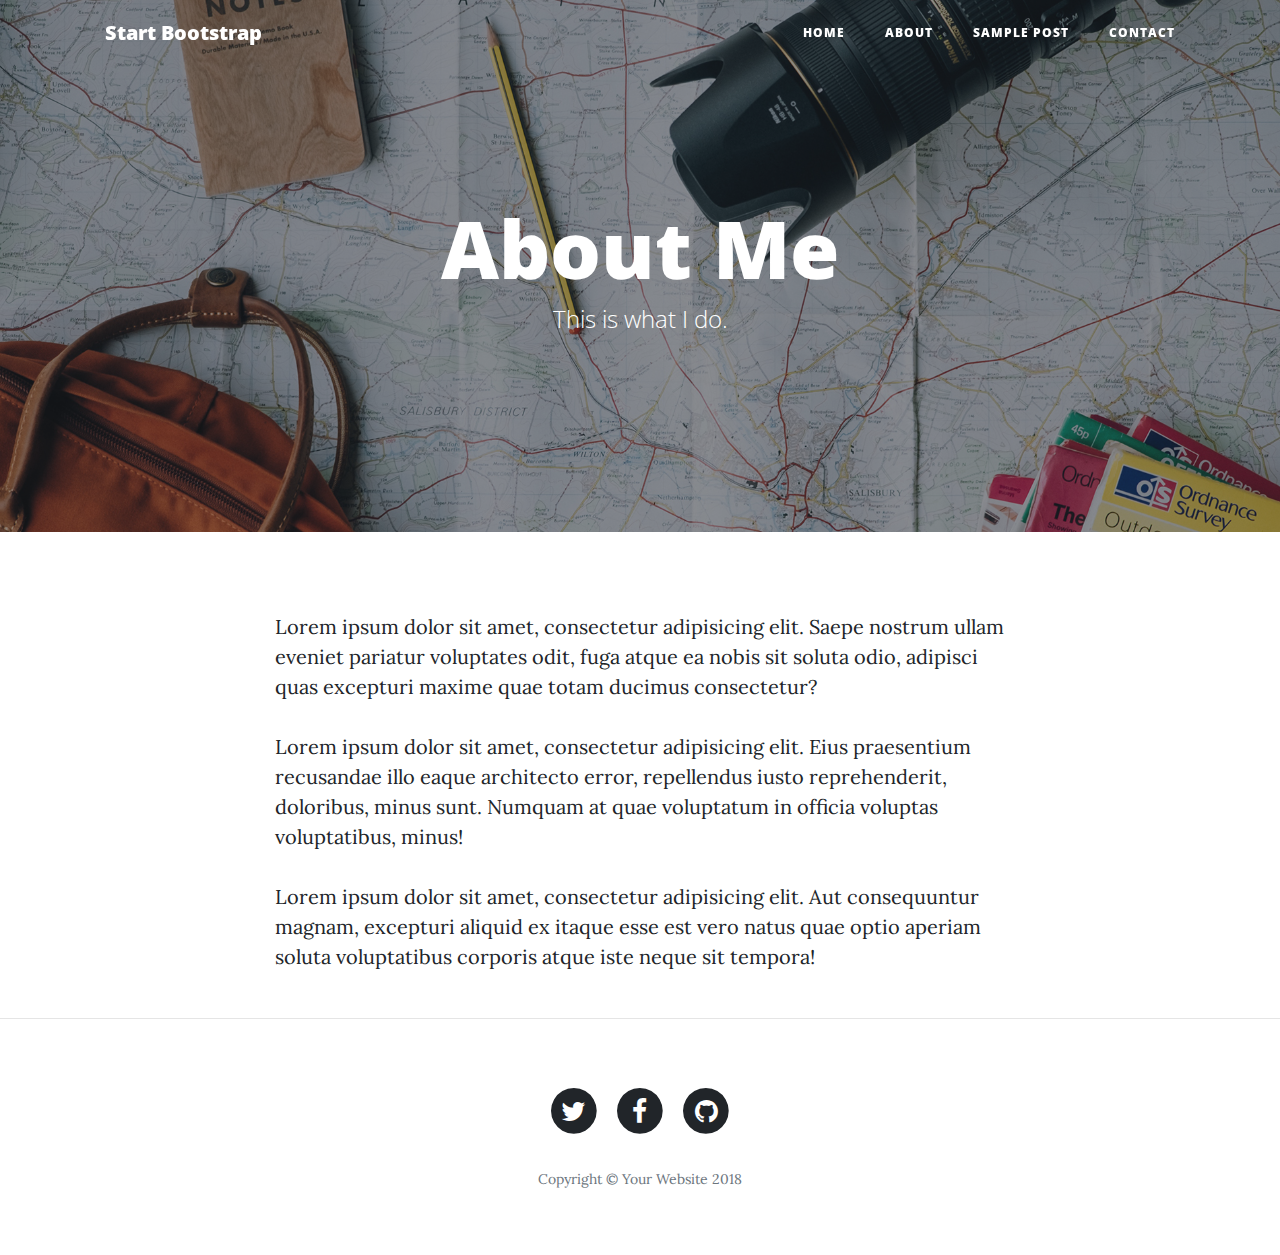
<file: about.html>
<!DOCTYPE html>
<html lang="en">

  <head>

    <meta charset="utf-8">
    <meta name="viewport" content="width=device-width, initial-scale=1, shrink-to-fit=no">
    <meta name="description" content="">
    <meta name="author" content="">

    <title>Clean Blog - Start Bootstrap Theme</title>

    <!-- Bootstrap core CSS -->
    <link href="vendor/bootstrap/css/bootstrap.min.css" rel="stylesheet">

    <!-- Custom fonts for this template -->
    <link href="vendor/font-awesome/css/font-awesome.min.css" rel="stylesheet" type="text/css">
    <link href='https://fonts.googleapis.com/css?family=Lora:400,700,400italic,700italic' rel='stylesheet' type='text/css'>
    <link href='https://fonts.googleapis.com/css?family=Open+Sans:300italic,400italic,600italic,700italic,800italic,400,300,600,700,800' rel='stylesheet' type='text/css'>

    <!-- Custom styles for this template -->
    <link href="css/clean-blog.min.css" rel="stylesheet">

  </head>

  <body>

    <!-- Navigation -->
    <nav class="navbar navbar-expand-lg navbar-light fixed-top" id="mainNav">
      <div class="container">
        <a class="navbar-brand" href="index.html">Start Bootstrap</a>
        <button class="navbar-toggler navbar-toggler-right" type="button" data-toggle="collapse" data-target="#navbarResponsive" aria-controls="navbarResponsive" aria-expanded="false" aria-label="Toggle navigation">
          Menu
          <i class="fa fa-bars"></i>
        </button>
        <div class="collapse navbar-collapse" id="navbarResponsive">
          <ul class="navbar-nav ml-auto">
            <li class="nav-item">
              <a class="nav-link" href="index.html">Home</a>
            </li>
            <li class="nav-item">
              <a class="nav-link" href="about.html">About</a>
            </li>
            <li class="nav-item">
              <a class="nav-link" href="post.html">Sample Post</a>
            </li>
            <li class="nav-item">
              <a class="nav-link" href="contact.html">Contact</a>
            </li>
          </ul>
        </div>
      </div>
    </nav>

    <!-- Page Header -->
    <header class="masthead" style="background-image: url('img/about-bg.jpg')">
      <div class="overlay"></div>
      <div class="container">
        <div class="row">
          <div class="col-lg-8 col-md-10 mx-auto">
            <div class="page-heading">
              <h1>About Me</h1>
              <span class="subheading">This is what I do.</span>
            </div>
          </div>
        </div>
      </div>
    </header>

    <!-- Main Content -->
    <div class="container">
      <div class="row">
        <div class="col-lg-8 col-md-10 mx-auto">
          <p>Lorem ipsum dolor sit amet, consectetur adipisicing elit. Saepe nostrum ullam eveniet pariatur voluptates odit, fuga atque ea nobis sit soluta odio, adipisci quas excepturi maxime quae totam ducimus consectetur?</p>
          <p>Lorem ipsum dolor sit amet, consectetur adipisicing elit. Eius praesentium recusandae illo eaque architecto error, repellendus iusto reprehenderit, doloribus, minus sunt. Numquam at quae voluptatum in officia voluptas voluptatibus, minus!</p>
          <p>Lorem ipsum dolor sit amet, consectetur adipisicing elit. Aut consequuntur magnam, excepturi aliquid ex itaque esse est vero natus quae optio aperiam soluta voluptatibus corporis atque iste neque sit tempora!</p>
        </div>
      </div>
    </div>

    <hr>

    <!-- Footer -->
    <footer>
      <div class="container">
        <div class="row">
          <div class="col-lg-8 col-md-10 mx-auto">
            <ul class="list-inline text-center">
              <li class="list-inline-item">
                <a href="#">
                  <span class="fa-stack fa-lg">
                    <i class="fa fa-circle fa-stack-2x"></i>
                    <i class="fa fa-twitter fa-stack-1x fa-inverse"></i>
                  </span>
                </a>
              </li>
              <li class="list-inline-item">
                <a href="#">
                  <span class="fa-stack fa-lg">
                    <i class="fa fa-circle fa-stack-2x"></i>
                    <i class="fa fa-facebook fa-stack-1x fa-inverse"></i>
                  </span>
                </a>
              </li>
              <li class="list-inline-item">
                <a href="#">
                  <span class="fa-stack fa-lg">
                    <i class="fa fa-circle fa-stack-2x"></i>
                    <i class="fa fa-github fa-stack-1x fa-inverse"></i>
                  </span>
                </a>
              </li>
            </ul>
            <p class="copyright text-muted">Copyright &copy; Your Website 2018</p>
          </div>
        </div>
      </div>
    </footer>

    <!-- Bootstrap core JavaScript -->
    <script src="vendor/jquery/jquery.min.js"></script>
    <script src="vendor/bootstrap/js/bootstrap.bundle.min.js"></script>

    <!-- Custom scripts for this template -->
    <script src="js/clean-blog.min.js"></script>

  </body>

</html>
</file>
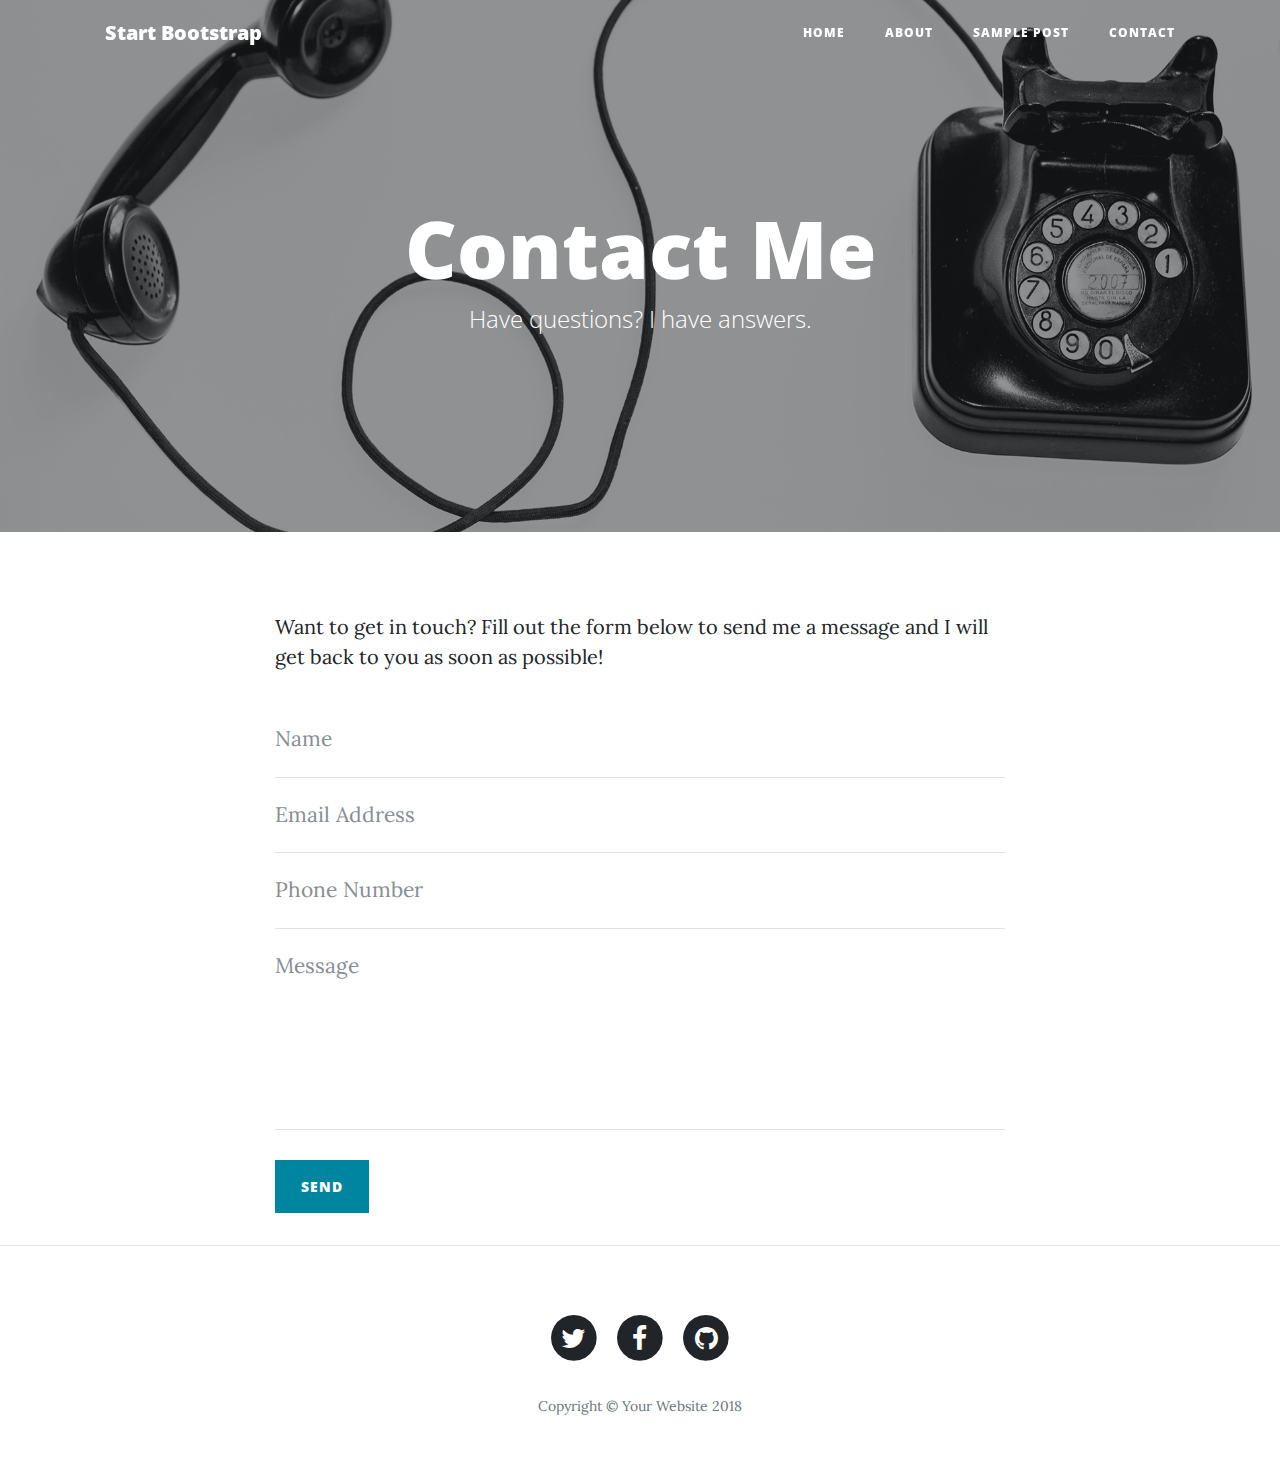
<file: contact.html>
<!DOCTYPE html>
<html lang="en">

  <head>

    <meta charset="utf-8">
    <meta name="viewport" content="width=device-width, initial-scale=1, shrink-to-fit=no">
    <meta name="description" content="">
    <meta name="author" content="">

    <title>Clean Blog - Start Bootstrap Theme</title>

    <!-- Bootstrap core CSS -->
    <link href="vendor/bootstrap/css/bootstrap.min.css" rel="stylesheet">

    <!-- Custom fonts for this template -->
    <link href="vendor/font-awesome/css/font-awesome.min.css" rel="stylesheet" type="text/css">
    <link href='https://fonts.googleapis.com/css?family=Lora:400,700,400italic,700italic' rel='stylesheet' type='text/css'>
    <link href='https://fonts.googleapis.com/css?family=Open+Sans:300italic,400italic,600italic,700italic,800italic,400,300,600,700,800' rel='stylesheet' type='text/css'>

    <!-- Custom styles for this template -->
    <link href="css/clean-blog.min.css" rel="stylesheet">

  </head>

  <body>

    <!-- Navigation -->
    <nav class="navbar navbar-expand-lg navbar-light fixed-top" id="mainNav">
      <div class="container">
        <a class="navbar-brand" href="index.html">Start Bootstrap</a>
        <button class="navbar-toggler navbar-toggler-right" type="button" data-toggle="collapse" data-target="#navbarResponsive" aria-controls="navbarResponsive" aria-expanded="false" aria-label="Toggle navigation">
          Menu
          <i class="fa fa-bars"></i>
        </button>
        <div class="collapse navbar-collapse" id="navbarResponsive">
          <ul class="navbar-nav ml-auto">
            <li class="nav-item">
              <a class="nav-link" href="index.html">Home</a>
            </li>
            <li class="nav-item">
              <a class="nav-link" href="about.html">About</a>
            </li>
            <li class="nav-item">
              <a class="nav-link" href="post.html">Sample Post</a>
            </li>
            <li class="nav-item">
              <a class="nav-link" href="contact.html">Contact</a>
            </li>
          </ul>
        </div>
      </div>
    </nav>

    <!-- Page Header -->
    <header class="masthead" style="background-image: url('img/contact-bg.jpg')">
      <div class="overlay"></div>
      <div class="container">
        <div class="row">
          <div class="col-lg-8 col-md-10 mx-auto">
            <div class="page-heading">
              <h1>Contact Me</h1>
              <span class="subheading">Have questions? I have answers.</span>
            </div>
          </div>
        </div>
      </div>
    </header>

    <!-- Main Content -->
    <div class="container">
      <div class="row">
        <div class="col-lg-8 col-md-10 mx-auto">
          <p>Want to get in touch? Fill out the form below to send me a message and I will get back to you as soon as possible!</p>
          <!-- Contact Form - Enter your email address on line 19 of the mail/contact_me.php file to make this form work. -->
          <!-- WARNING: Some web hosts do not allow emails to be sent through forms to common mail hosts like Gmail or Yahoo. It's recommended that you use a private domain email address! -->
          <!-- To use the contact form, your site must be on a live web host with PHP! The form will not work locally! -->
          <form name="sentMessage" id="contactForm" novalidate>
            <div class="control-group">
              <div class="form-group floating-label-form-group controls">
                <label>Name</label>
                <input type="text" class="form-control" placeholder="Name" id="name" required data-validation-required-message="Please enter your name.">
                <p class="help-block text-danger"></p>
              </div>
            </div>
            <div class="control-group">
              <div class="form-group floating-label-form-group controls">
                <label>Email Address</label>
                <input type="email" class="form-control" placeholder="Email Address" id="email" required data-validation-required-message="Please enter your email address.">
                <p class="help-block text-danger"></p>
              </div>
            </div>
            <div class="control-group">
              <div class="form-group col-xs-12 floating-label-form-group controls">
                <label>Phone Number</label>
                <input type="tel" class="form-control" placeholder="Phone Number" id="phone" required data-validation-required-message="Please enter your phone number.">
                <p class="help-block text-danger"></p>
              </div>
            </div>
            <div class="control-group">
              <div class="form-group floating-label-form-group controls">
                <label>Message</label>
                <textarea rows="5" class="form-control" placeholder="Message" id="message" required data-validation-required-message="Please enter a message."></textarea>
                <p class="help-block text-danger"></p>
              </div>
            </div>
            <br>
            <div id="success"></div>
            <div class="form-group">
              <button type="submit" class="btn btn-primary" id="sendMessageButton">Send</button>
            </div>
          </form>
        </div>
      </div>
    </div>

    <hr>

    <!-- Footer -->
    <footer>
      <div class="container">
        <div class="row">
          <div class="col-lg-8 col-md-10 mx-auto">
            <ul class="list-inline text-center">
              <li class="list-inline-item">
                <a href="#">
                  <span class="fa-stack fa-lg">
                    <i class="fa fa-circle fa-stack-2x"></i>
                    <i class="fa fa-twitter fa-stack-1x fa-inverse"></i>
                  </span>
                </a>
              </li>
              <li class="list-inline-item">
                <a href="#">
                  <span class="fa-stack fa-lg">
                    <i class="fa fa-circle fa-stack-2x"></i>
                    <i class="fa fa-facebook fa-stack-1x fa-inverse"></i>
                  </span>
                </a>
              </li>
              <li class="list-inline-item">
                <a href="#">
                  <span class="fa-stack fa-lg">
                    <i class="fa fa-circle fa-stack-2x"></i>
                    <i class="fa fa-github fa-stack-1x fa-inverse"></i>
                  </span>
                </a>
              </li>
            </ul>
            <p class="copyright text-muted">Copyright &copy; Your Website 2018</p>
          </div>
        </div>
      </div>
    </footer>

    <!-- Bootstrap core JavaScript -->
    <script src="vendor/jquery/jquery.min.js"></script>
    <script src="vendor/bootstrap/js/bootstrap.bundle.min.js"></script>

    <!-- Contact Form JavaScript -->
    <script src="js/jqBootstrapValidation.js"></script>
    <script src="js/contact_me.js"></script>

    <!-- Custom scripts for this template -->
    <script src="js/clean-blog.min.js"></script>

  </body>

</html>
</file>
<file: css/clean-blog.min.css>
body{font-size:20px;color:#212529;font-family:Lora,'Times New Roman',serif}p{line-height:1.5;margin:30px 0}p a{text-decoration:underline}h1,h2,h3,h4,h5,h6{font-weight:800;font-family:'Open Sans','Helvetica Neue',Helvetica,Arial,sans-serif}a{color:#212529;-webkit-transition:all .2s;-moz-transition:all .2s;transition:all .2s}a:focus,a:hover{color:#0085a1}blockquote{font-style:italic;color:#868e96}.section-heading{font-size:36px;font-weight:700;margin-top:60px}.caption{font-size:14px;font-style:italic;display:block;margin:0;padding:10px;text-align:center;border-bottom-right-radius:5px;border-bottom-left-radius:5px}::-moz-selection{color:#fff;background:#0085a1;text-shadow:none}::selection{color:#fff;background:#0085a1;text-shadow:none}img::selection{color:#fff;background:0 0}img::-moz-selection{color:#fff;background:0 0}#mainNav{position:absolute;border-bottom:1px solid #e9ecef;background-color:#fff;font-family:'Open Sans','Helvetica Neue',Helvetica,Arial,sans-serif}#mainNav .navbar-brand{font-weight:800;color:#343a40}#mainNav .navbar-toggler{font-size:12px;font-weight:800;padding:13px;text-transform:uppercase;color:#343a40}#mainNav .navbar-nav>li.nav-item>a{font-size:12px;font-weight:800;letter-spacing:1px;text-transform:uppercase}@media only screen and (min-width:992px){#mainNav{border-bottom:1px solid transparent;background:0 0}#mainNav .navbar-brand{padding:10px 20px;color:#fff}#mainNav .navbar-brand:focus,#mainNav .navbar-brand:hover{color:rgba(255,255,255,.8)}#mainNav .navbar-nav>li.nav-item>a{padding:10px 20px;color:#fff}#mainNav .navbar-nav>li.nav-item>a:focus,#mainNav .navbar-nav>li.nav-item>a:hover{color:rgba(255,255,255,.8)}}@media only screen and (min-width:992px){#mainNav{-webkit-transition:background-color .2s;-moz-transition:background-color .2s;transition:background-color .2s;-webkit-transform:translate3d(0,0,0);-moz-transform:translate3d(0,0,0);-ms-transform:translate3d(0,0,0);-o-transform:translate3d(0,0,0);transform:translate3d(0,0,0);-webkit-backface-visibility:hidden}#mainNav.is-fixed{position:fixed;top:-67px;-webkit-transition:-webkit-transform .2s;-moz-transition:-moz-transform .2s;transition:transform .2s;border-bottom:1px solid #fff;background-color:rgba(255,255,255,.9)}#mainNav.is-fixed .navbar-brand{color:#212529}#mainNav.is-fixed .navbar-brand:focus,#mainNav.is-fixed .navbar-brand:hover{color:#0085a1}#mainNav.is-fixed .navbar-nav>li.nav-item>a{color:#212529}#mainNav.is-fixed .navbar-nav>li.nav-item>a:focus,#mainNav.is-fixed .navbar-nav>li.nav-item>a:hover{color:#0085a1}#mainNav.is-visible{-webkit-transform:translate3d(0,100%,0);-moz-transform:translate3d(0,100%,0);-ms-transform:translate3d(0,100%,0);-o-transform:translate3d(0,100%,0);transform:translate3d(0,100%,0)}}header.masthead{margin-bottom:50px;background:no-repeat center center;background-color:#868e96;background-attachment:scroll;position:relative;-webkit-background-size:cover;-moz-background-size:cover;-o-background-size:cover;background-size:cover}header.masthead .overlay{position:absolute;top:0;left:0;height:100%;width:100%;background-color:#212529;opacity:.5}header.masthead .page-heading,header.masthead .post-heading,header.masthead .site-heading{padding:200px 0 150px;color:#fff}@media only screen and (min-width:768px){header.masthead .page-heading,header.masthead .post-heading,header.masthead .site-heading{padding:200px 0}}header.masthead .page-heading,header.masthead .site-heading{text-align:center}header.masthead .page-heading h1,header.masthead .site-heading h1{font-size:50px;margin-top:0}header.masthead .page-heading .subheading,header.masthead .site-heading .subheading{font-size:24px;font-weight:300;line-height:1.1;display:block;margin:10px 0 0;font-family:'Open Sans','Helvetica Neue',Helvetica,Arial,sans-serif}@media only screen and (min-width:768px){header.masthead .page-heading h1,header.masthead .site-heading h1{font-size:80px}}header.masthead .post-heading h1{font-size:35px}header.masthead .post-heading .meta,header.masthead .post-heading .subheading{line-height:1.1;display:block}header.masthead .post-heading .subheading{font-size:24px;font-weight:600;margin:10px 0 30px;font-family:'Open Sans','Helvetica Neue',Helvetica,Arial,sans-serif}header.masthead .post-heading .meta{font-size:20px;font-weight:300;font-style:italic;font-family:Lora,'Times New Roman',serif}header.masthead .post-heading .meta a{color:#fff}@media only screen and (min-width:768px){header.masthead .post-heading h1{font-size:55px}header.masthead .post-heading .subheading{font-size:30px}}.post-preview>a{color:#212529}.post-preview>a:focus,.post-preview>a:hover{text-decoration:none;color:#0085a1}.post-preview>a>.post-title{font-size:30px;margin-top:30px;margin-bottom:10px}.post-preview>a>.post-subtitle{font-weight:300;margin:0 0 10px}.post-preview>.post-meta{font-size:18px;font-style:italic;margin-top:0;color:#868e96}.post-preview>.post-meta>a{text-decoration:none;color:#212529}.post-preview>.post-meta>a:focus,.post-preview>.post-meta>a:hover{text-decoration:underline;color:#0085a1}@media only screen and (min-width:768px){.post-preview>a>.post-title{font-size:36px}}.floating-label-form-group{font-size:14px;position:relative;margin-bottom:0;padding-bottom:.5em;border-bottom:1px solid #dee2e6}.floating-label-form-group input,.floating-label-form-group textarea{font-size:1.5em;position:relative;z-index:1;padding:0;resize:none;border:none;border-radius:0;background:0 0;box-shadow:none!important;font-family:Lora,'Times New Roman',serif}.floating-label-form-group input::-webkit-input-placeholder,.floating-label-form-group textarea::-webkit-input-placeholder{color:#868e96;font-family:Lora,'Times New Roman',serif}.floating-label-form-group label{font-size:.85em;line-height:1.764705882em;position:relative;z-index:0;top:2em;display:block;margin:0;-webkit-transition:top .3s ease,opacity .3s ease;-moz-transition:top .3s ease,opacity .3s ease;-ms-transition:top .3s ease,opacity .3s ease;transition:top .3s ease,opacity .3s ease;vertical-align:middle;vertical-align:baseline;opacity:0}.floating-label-form-group .help-block{margin:15px 0}.floating-label-form-group-with-value label{top:0;opacity:1}.floating-label-form-group-with-focus label{color:#0085a1}form .form-group:first-child .floating-label-form-group{border-top:1px solid #dee2e6}footer{padding:50px 0 65px}footer .list-inline{margin:0;padding:0}footer .copyright{font-size:14px;margin-bottom:0;text-align:center}.btn{font-size:14px;font-weight:800;padding:15px 25px;letter-spacing:1px;text-transform:uppercase;border-radius:0;font-family:'Open Sans','Helvetica Neue',Helvetica,Arial,sans-serif}.btn-primary{background-color:#0085a1;border-color:#0085a1}.btn-primary:active,.btn-primary:focus,.btn-primary:hover{color:#fff;background-color:#00657b!important;border-color:#00657b!important}.btn-lg{font-size:16px;padding:25px 35px}
</file>
